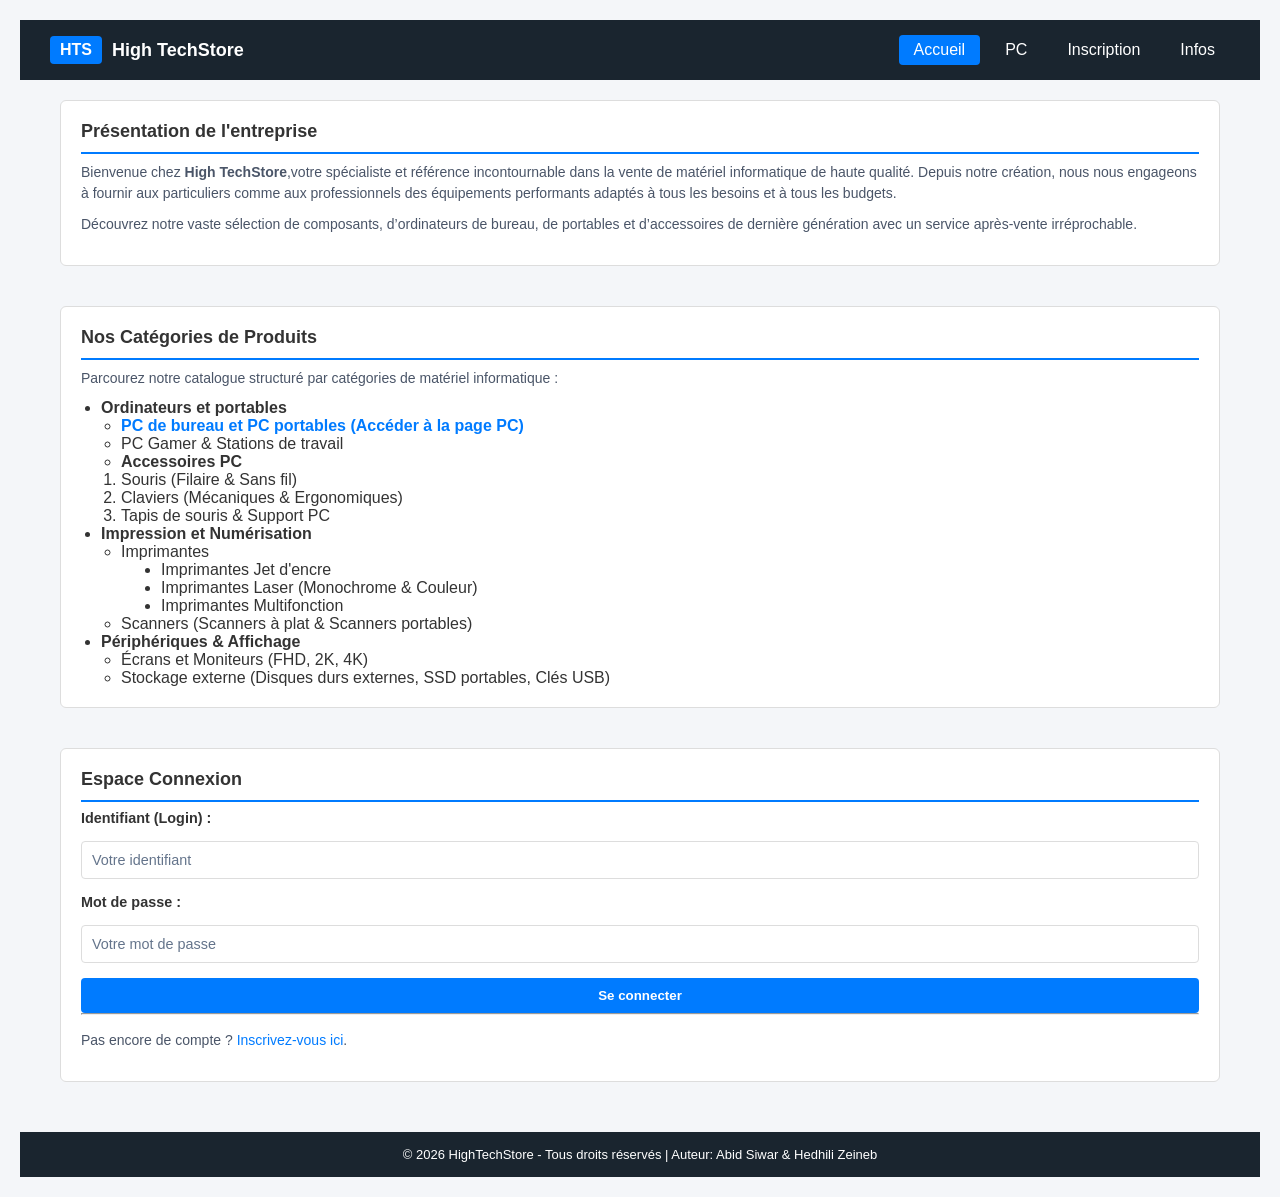
<file: index.html>
<!DOCTYPE html>
<html lang="en">
  <head>
    <meta charset="UTF-8" />
    <meta name="viewport" content="width=device-width, initial-scale=1.0" />
    <link rel="stylesheet" href="./style/style.css" />
    <title>HighTechStore</title>
  </head>

  <body>
    <header class="header">
      <div class="containerlogo">
        <span class="logo">HTS</span>
        <span class="title">High TechStore</span>
      </div>
      <nav class="nav">
        <a href="index.html" class="active">Accueil</a>
        <a href="./pc.html">PC</a>
        <a href="./inscription.html">Inscription</a>
        <a href="./infos.html">Infos</a>
      </nav>
    </header>
    <main class="container index-layout">
      <div class="partie1">
        <section class="card">
          <h2>Présentation de l'entreprise</h2>
          <p>
            Bienvenue chez <strong>High TechStore</strong>,votre spécialiste et
            référence incontournable dans la vente de matériel informatique de
            haute qualité. Depuis notre création, nous nous engageons à fournir
            aux particuliers comme aux professionnels des équipements
            performants adaptés à tous les besoins et à tous les budgets.
          </p>
          <p>
            Découvrez notre vaste sélection de composants, d’ordinateurs de
            bureau, de portables et d’accessoires de dernière génération avec un
            service après-vente irréprochable.
          </p>
        </section>
        <section class="card">
          <h2>Nos Catégories de Produits</h2>
          <p>
            Parcourez notre catalogue structuré par catégories de matériel
            informatique :
          </p>
          <ul class="liste1">
            <li>
              <strong>Ordinateurs et portables</strong>
              <ul class="liste2">
                <li>
                  <a href="./pc.html"
                    ><strong
                      >PC de bureau et PC portables (Accéder à la page
                      PC)</strong
                    ></a
                  >
                </li>
                <li>PC Gamer & Stations de travail</li>
                <li>
                  <strong>Accessoires PC</strong>
                  <ol type="1">
                    <li>Souris (Filaire & Sans fil)</li>
                    <li>Claviers (Mécaniques & Ergonomiques)</li>
                    <li>Tapis de souris & Support PC</li>
                  </ol>
                </li>
              </ul>
            </li>
            <li>
              <strong>Impression et Numérisation</strong>
              <ul>
                <li>
                  Imprimantes
                  <ul>
                    <li class="listI">Imprimantes Jet d'encre</li>
                    <li class="listI">
                      Imprimantes Laser (Monochrome & Couleur)
                    </li>
                    <li class="listI">Imprimantes Multifonction</li>
                  </ul>
                </li>
                <li>Scanners (Scanners à plat & Scanners portables)</li>
              </ul>
            </li>
            <li>
              <strong>Périphériques & Affichage</strong>
              <ul>
                <li>Écrans et Moniteurs (FHD, 2K, 4K)</li>
                <li>
                  Stockage externe (Disques durs externes, SSD portables, Clés
                  USB)
                </li>
              </ul>
            </li>
          </ul>
        </section>
      </div>
        <aside class="partie2">
          <section class="card">
            <h2 class="page-title">Espace Connexion</h2>
            <form action="#" method="post" class="login-form">
              <div class="form">
                <label for="login">Identifiant (Login) :</label>
                <input
                  type="text"
                  id="login"
                  name="login"
                  placeholder="Votre identifiant"
                />
              </div>
              <div class="form">
                <label for="password">Mot de passe :</label>
                <input
                  type="password"
                  id="password"
                  name="password"
                  placeholder="Votre mot de passe"
                />
              </div>
              <button type="submit" class="button btn-full">Se connecter</button>
            </form>
            <hr />
            <p class="loginlink">
              Pas encore de compte ?
              <a href="./inscription.html">Inscrivez-vous ici</a>.
            </p>
          </section>
        </aside>
      </div>
    </main>
    <footer class="footer">
      <p>
        &copy; 2026 HighTechStore - Tous droits réservés | Auteur: Abid Siwar &
        Hedhili Zeineb
      </p>
    </footer>
  </body>
</html>
</file>
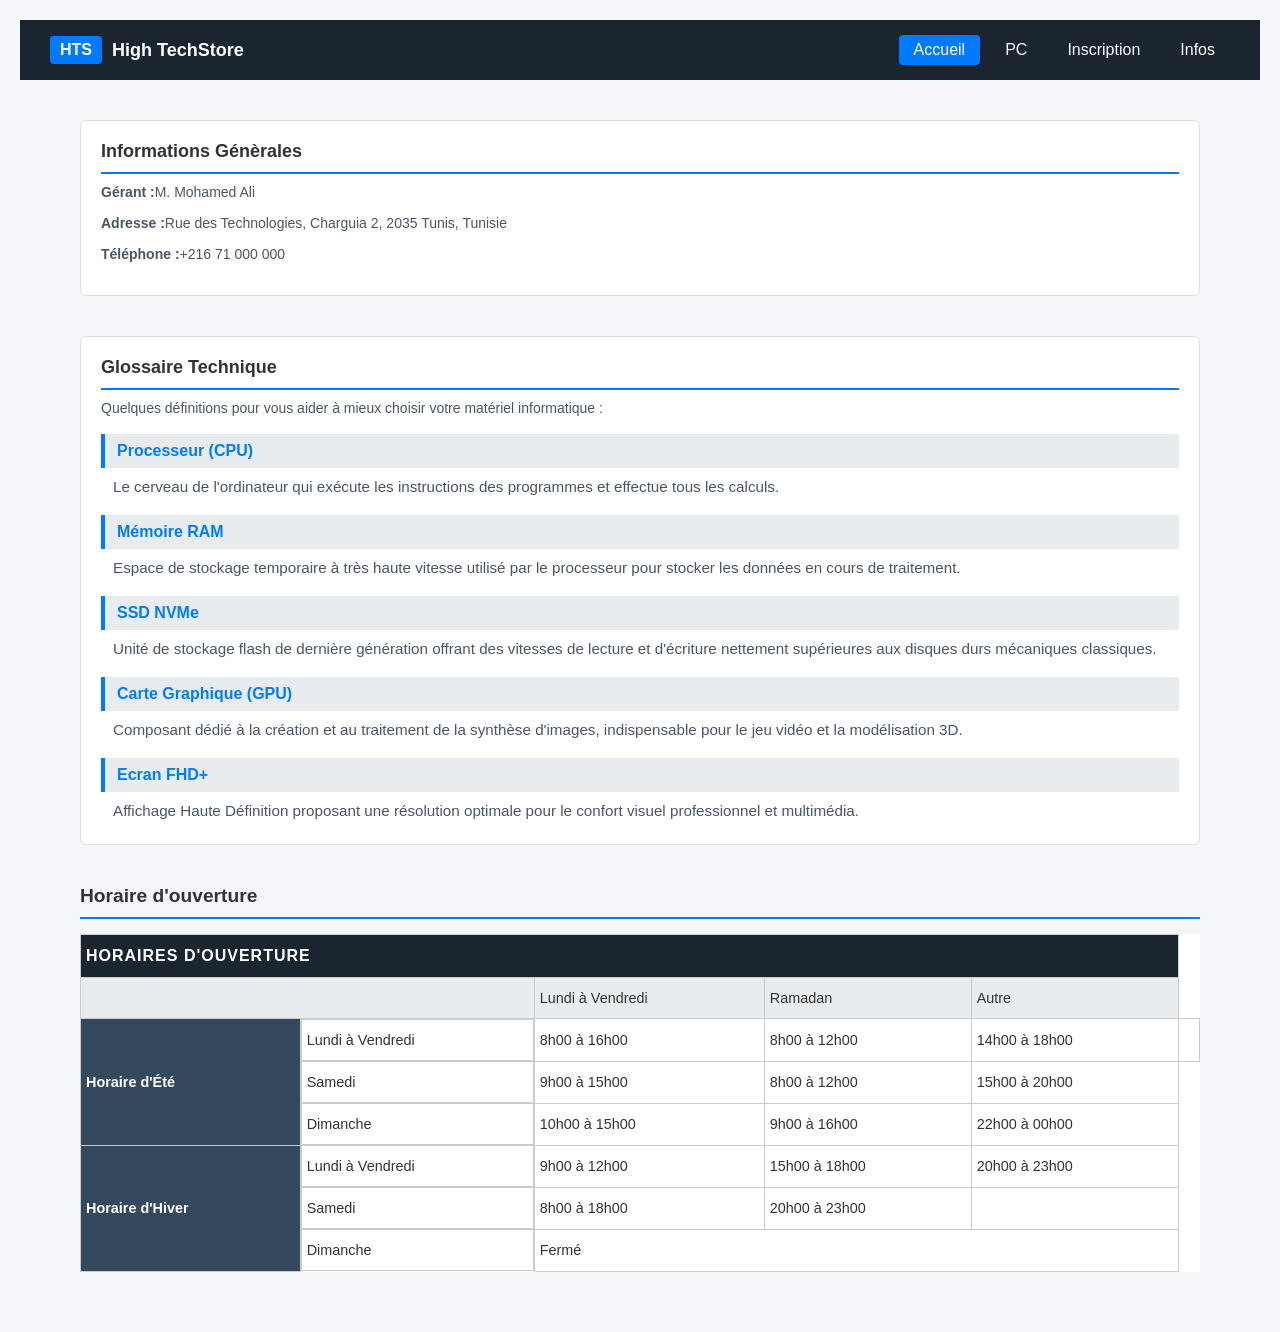
<file: infos.html>
<!DOCTYPE html>
<html>
  <head>
    <meta charset="utf-8" />
    <meta http-equiv="X-UA-Compatible" content="IE=edge" />
    <title>Informations - HighTechStore</title>
    <meta name="viewport" content="width=device-width, initial-scale=1" />
    <link
      rel="stylesheet"
      type="text/css"
      media="screen"
      href="./style/style.css"
    />
  </head>
  <body>
    <header class="header">
      <div class="containerlogo">
        <span class="logo">HTS</span>
        <span class="title">High TechStore</span>
      </div>
      <nav class="nav">
        <a href="index.html" class="active">Accueil</a>
        <a href="./pc.html">PC</a>
        <a href="./inscription.html">Inscription</a>
        <a href="./infos.html">Infos</a>
      </nav>
    </header>
    <main class="container">
      <div class="container">
        <div class="card">
          <h2>Informations Génèrales</h2>
          <p><strong>Gérant :</strong>M. Mohamed Ali</p>
          <p>
            <strong>Adresse :</strong>Rue des Technologies, Charguia 2, 2035
            Tunis, Tunisie
          </p>
          <p><strong>Téléphone :</strong>+216 71 000 000</p>
        </div>
        <div class="card">
          <h2>Glossaire Technique</h2>
          <p class="def">
            Quelques définitions pour vous aider à mieux choisir votre matériel
            informatique :
          </p>
          <dl class="glo">
            <dt>Processeur (CPU)</dt>
            <dd>
              Le cerveau de l'ordinateur qui exécute les instructions des
              programmes et effectue tous les calculs.
            </dd>
            <dt>Mémoire RAM</dt>
            <dd>
              Espace de stockage temporaire à très haute vitesse utilisé par le
              processeur pour stocker les données en cours de traitement.
            </dd>
            <dt>SSD NVMe</dt>
            <dd>
              Unité de stockage flash de dernière génération offrant des
              vitesses de lecture et d'écriture nettement supérieures aux
              disques durs mécaniques classiques.
            </dd>
            <dt>Carte Graphique (GPU)</dt>
            <dd>
              Composant dédié à la création et au traitement de la synthèse
              d'images, indispensable pour le jeu vidéo et la modélisation 3D.
            </dd>
            <dt>Ecran FHD+</dt>
            <dd>
              Affichage Haute Définition proposant une résolution optimale pour
              le confort visuel professionnel et multimédia.
            </dd>
          </dl>
        </div>
        <div class="tab">
          <h2>Horaire d'ouverture</h2>
          <table class="plan">
            <thead>
              <tr>
                <th colspan="5" class="main">HORAIRES D'OUVERTURE</th>
              </tr>
              <tr>
                <th colspan="2" class="vide"></th>
                <th>Lundi à Vendredi</th>
                <th>Ramadan</th>
                <th>Autre</th>
              </tr>
            </thead>
            <tbody>
              <tr>
                <th rowspan="3" class="side">Horaire d'Été</th>
                <td class="lab">Lundi à Vendredi</td>
                <td>8h00 à 16h00</td>
                <td>8h00 à 12h00</td>
                <td>14h00 à 18h00</td>
                <td></td>
              </tr>
              <tr>
                <td class="lab">Samedi</td>
                <td>9h00 à 15h00</td>
                <td>8h00 à 12h00</td>
                <td>15h00 à 20h00</td>
              </tr>
              <tr>
                <td class="lab">Dimanche</td>
                <td>10h00 à 15h00</td>
                <td>9h00 à 16h00</td>
                <td>22h00 à 00h00</td>
              </tr>
              <tr>
                <th rowspan="3" class="side">Horaire d'Hiver</th>
                <td class="lab">Lundi à Vendredi</td>
                <td>9h00 à 12h00</td>
                <td>15h00 à 18h00</td>
                <td>20h00 à 23h00</td>
              </tr>
              <tr>
                <td class="lab">Samedi</td>
                <td>8h00 à 18h00</td>
                <td>20h00 à 23h00</td>
                <td></td>
              </tr>
              <tr>
                <td class="lab">Dimanche</td>
                <td colspan="3">Fermé</td>
              </tr>
            </tbody>
          </table>
        </div>
      </div>
    </main>
  </body>
</html>
</file>
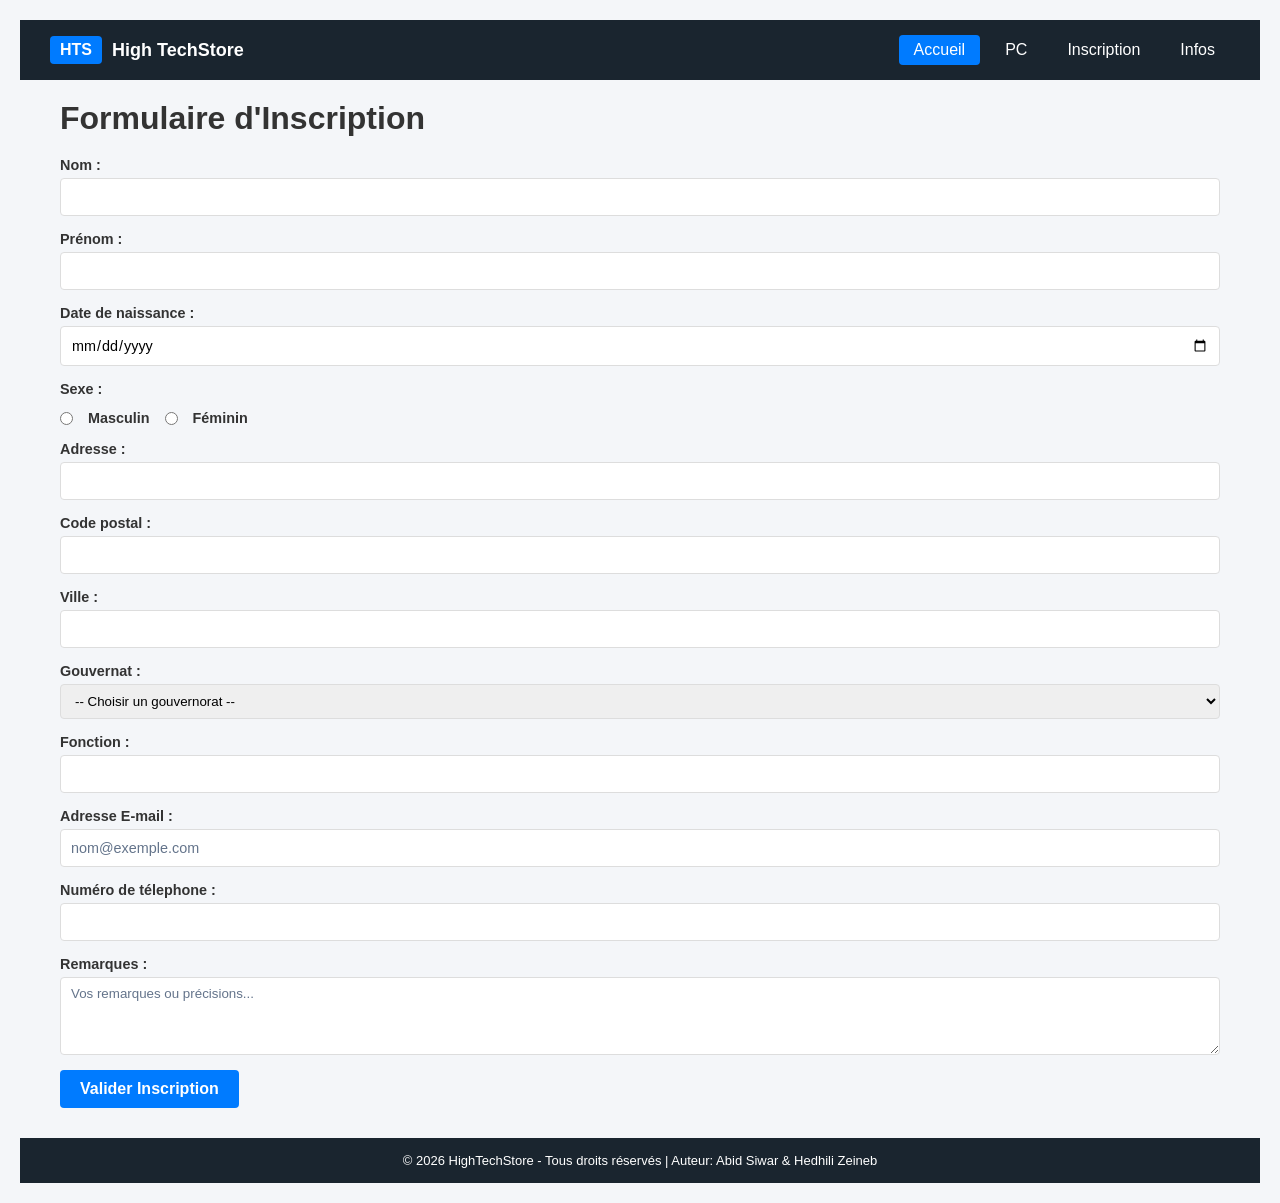
<file: inscription.html>
<!DOCTYPE html>
<html>
  <head>
    <meta charset="utf-8" />
    <meta http-equiv="X-UA-Compatible" content="IE=edge" />
    <title>Inscription</title>
    <meta name="viewport" content="width=device-width, initial-scale=1" />
    <link
      rel="stylesheet"
      type="text/css"
      media="screen"
      href="./style/style.css"
    />
  </head>
  <body>
    <header class="header">
      <div class="containerlogo">
        <span class="logo">HTS</span>
        <span class="title">High TechStore</span>
      </div>
      <nav class="nav">
        <a href="index.html" class="active">Accueil</a>
        <a href="./pc.html">PC</a>
        <a href="./inscription.html">Inscription</a>
        <a href="./infos.html">Infos</a>
      </nav>
    </header>
    <main class="container">
      <h1>Formulaire d'Inscription</h1>
      <form action="" method="post" class="form">
        <div class="info">
          <label>Nom :</label>
          <input type="text" id="nom" required />
        </div>
        <div class="info">
          <label>Prénom :</label>
          <input type="text" id="pre" required />
        </div>
        <div class="info">
          <label>Date de naissance :</label>
          <input type="date" id="dt" required />
        </div>
        <div class="info">
          <label>Sexe :</label>
          <div class="sex">
            <label class="lab"
              ><input
                type="radio"
                name="s"
                id="s"
                value="m"
                required
              />Masculin</label
            >

            <label class="lab"
              ><input
                type="radio"
                name="s"
                id="s"
                value="f"
                required
              />Féminin</label
            >
          </div>
        </div>
        <div class="info">
          <label>Adresse :</label>
          <input type="text" id="ad" required />
        </div>
        <div class="info">
          <label>Code postal :</label>
          <input type="text" id="cp" required />
        </div>
        <div class="info">
          <label>Ville :</label>
          <input type="text" id="ville" required />
        </div>
        <div class="info">
          <label>Gouvernat :</label>
          <select name="gov" id="gov" required>
            <option value="">-- Choisir un gouvernorat --</option>
            <option value="">Tunis</option>
            <option value="">Ariana</option>
            <option value="">Ben Arous</option>
            <option value="">Sfax</option>
            <option value="">Sousse</option>
          </select>
        </div>
        <div class="info">
          <label>Fonction :</label>
          <input type="text" id="fct" />
        </div>
        <div class="info">
          <label for="">Adresse E-mail :</label>
          <input
            type="email"
            name="em"
            id="em"
            placeholder="nom@exemple.com"
            required
          />
        </div>
        <div class="info">
          <label for="">Numéro de télephone :</label>
          <input type="tel" name="tel" id="tel" required />
        </div>
        <div class="info rmq">
          <label for="">Remarques :</label>
          <textarea
            name="rq"
            id="rq"
            rows="4"
            placeholder="Vos remarques ou précisions..."
          ></textarea>
        </div>
        <div>
          <button type="submit" class="btn btn2">Valider Inscription</button>
        </div>
      </form>
    </main>
    <footer class="footer">
      <p>
        &copy; 2026 HighTechStore - Tous droits réservés | Auteur: Abid Siwar &
        Hedhili Zeineb
      </p>
    </footer>
  </body>
</html>
</file>
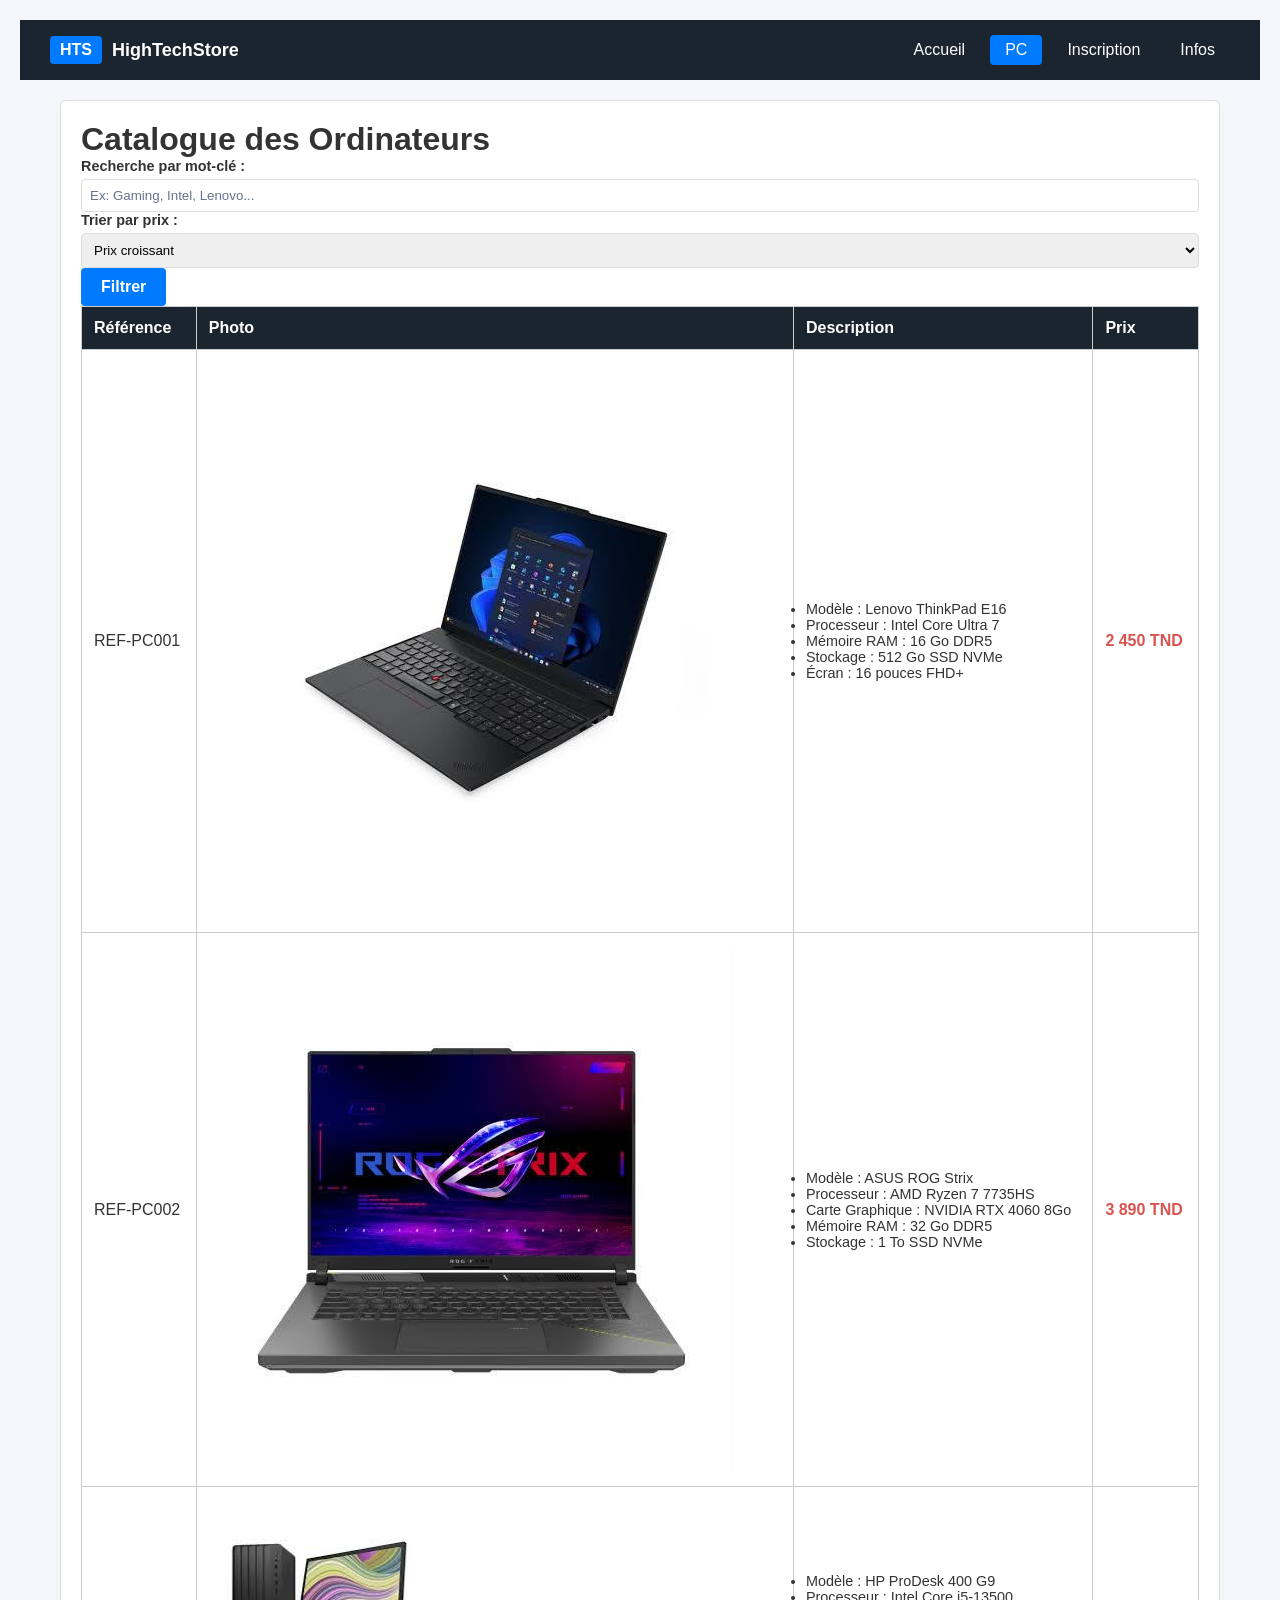
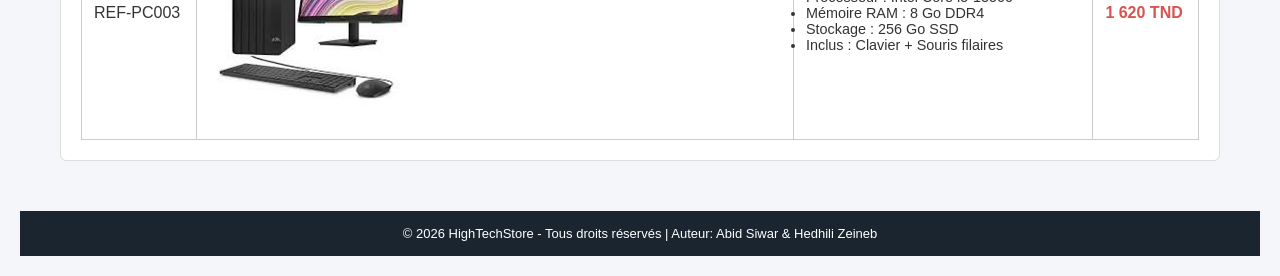
<file: pc.html>
<!DOCTYPE html>
<html lang="fr">
  <head>
    <meta charset="UTF-8" />
    <meta name="viewport" content="width=device-width, initial-scale=1.0" />
    <title>HighTechStore - Catalogue</title>
    <link rel="stylesheet" href="./style/style.css" />
  </head>
  <body>
    <header class="header">
      <div class="containerlogo">
        <span class="logo">HTS</span>
        <span class="title">HighTechStore</span>
      </div>
      <nav class="nav">
        <a href="./index.html">Accueil</a>
        <a href="./pc.html" class="active">PC</a>
        <a href="./inscription.html">Inscription</a>
        <a href="./infos.html">Infos</a>
      </nav>
    </header>
    <main class="container">
      <div class="card">
        <h1 class="page-title">Catalogue des Ordinateurs</h1>

        <div class="search-bar">
          <div class="group">
            <label for="">Recherche par mot-clé :</label>
            <input
              type="text"
              id="search"
              placeholder="Ex: Gaming, Intel, Lenovo..."
            />
          </div>
          <div class="group">
            <label for="sort">Trier par prix :</label>
            <select id="sort">
              <option value="">Prix croissant</option>
              <option value="">Prix décroissant</option>
            </select>
          </div>
          <button type="submit" class="btn">Filtrer</button>
        </div>
        <div>
          <table class="table-responsive">
            <thead>
              <tr>
                <th>Référence</th>
                <th>Photo</th>
                <th>Description</th>
                <th>Prix</th>
              </tr>
            </thead>
            <tbody>
              <tr>
                <td>REF-PC001</td>
                <td class="img">
                  <img src="img2.jpeg" alt="Lenovo ThinkPad E16" />
                </td>
                <td class="desc">
                  <ul>
                    <li>Modèle : Lenovo ThinkPad E16</li>
                    <li>Processeur : Intel Core Ultra 7</li>
                    <li>Mémoire RAM : 16 Go DDR5</li>
                    <li>Stockage : 512 Go SSD NVMe</li>
                    <li>Écran : 16 pouces FHD+</li>
                  </ul>
                </td>
                <td class="price">2 450 TND</td>
              </tr>
              <tr>
                <td>REF-PC002</td>
                <td class="img">
                  <img src="img1.jpeg" alt="ASUS ROG Strix" />
                </td>
                <td class="desc">
                  <ul>
                    <li>Modèle : ASUS ROG Strix</li>
                    <li>Processeur : AMD Ryzen 7 7735HS</li>
                    <li>Carte Graphique : NVIDIA RTX 4060 8Go</li>
                    <li>Mémoire RAM : 32 Go DDR5</li>
                    <li>Stockage : 1 To SSD NVMe</li>
                  </ul>
                </td>
                <td class="price">3 890 TND</td>
              </tr>
              <tr>
                <td>REF-PC003</td>
                <td class="img">
                  <img src="img3.jpeg" alt="HP ProDesk 400 G9" />
                </td>
                <td class="desc">
                  <ul>
                    <li>Modèle : HP ProDesk 400 G9</li>
                    <li>Processeur : Intel Core i5-13500</li>
                    <li>Mémoire RAM : 8 Go DDR4</li>
                    <li>Stockage : 256 Go SSD</li>
                    <li>Inclus : Clavier + Souris filaires</li>
                  </ul>
                </td>
                <td class="price">1 620 TND</td>
              </tr>
            </tbody>
          </table>
        </div>
      </div>
    </main>
    <footer class="footer">
      <p>
        &copy; 2026 HighTechStore - Tous droits réservés | Auteur: Abid Siwar &
        Hedhili Zeineb
      </p>
    </footer>
  </body>
</html>
</file>
<file: style/style.css>
:root{
    --primary-color: #007bff; 
    --primary-hover: #0056b3;
  --dark-header: #1a252f;
  --dark-nav: #2c3e50;
  --dark-sub-header: #34495e;
  --bg-body: #f4f6f9;
  --bg-card: #ffffff;
  --bg-search: #e9ecef;
  --bg-placeholder: #e2e8f0;
  --text-primary: #333333;
  --text-muted: #4a5568;
  --text-light: #ffffff;
  --text-placeholder: #64748b;
  --text-price: #d9534f;
  --border-color: #dddddd;
  --border-table: #cccccc;
  --border-placeholder: #cbd5e1;
}
*{
    box-sizing: border-box;
    padding: 0;
    margin: 0;
}
body {
    background-color: var(--bg-body);
    font-family: Arial, sans-serif;
    color: var(--text-primary);
    padding: 20px;
}
.header {
    background-color: var(--dark-header);
    color: var(--text-light);
    display: flex;
    flex-direction: column;
    align-items: center;
    padding: 15px 30px;
    gap: 15px;
  }
.containerlogo {
    display: flex;
    align-items: center;
    gap: 10px;
  }
.logo {
    background-color: var(--primary-color);
    color: var(--text-light);
    padding: 5px 10px;
    border-radius: 4px;
    font-weight: bold;
  }
.nav {
    display: flex;
    flex-wrap: wrap;
    justify-content: center;
    gap: 10px;
}
.nav a.active, .nav a:hover {
    background-color: var(--primary-color);
  }
  
.nav a {
    color: var(--text-light);
    text-decoration: none;
    padding: 6px 15px;
    border-radius: 4px;
  } 
.footer {
    background-color: var(--dark-header);
    color: var(--text-light);
    text-align: center;
    padding: 15px;
    font-size: 13px;
    margin-top: 30px;
  }
@media (min-width: 768px) {
    .header {
      flex-direction: row;
      justify-content: space-between;
    }
  } 
.container {
    max-width: 1100px;
    margin: 20px auto;
    padding: 0 20px;
  }
.card {
    background-color: var(--bg-card);
    border: 1px solid var(--border-color);
    border-radius: 6px;
    padding: 20px;
    margin-bottom: 20px;
  }
h2 {
    font-size: 1.2rem;
    color: var(--text-primary);
    margin-bottom: 15px;
    padding-bottom: 10px;
    border-bottom: 2px solid var(--primary-color);
  }
.index-layout {
    display: grid;
    grid-template-columns: 1fr;
    gap: 20px;
  }
@media (min-width: 768px) {
    .index-layout {
      grid-template-columns: 2fr 1fr;
    }
  }
form{
    display: grid;
    grid-template-columns: 1fr;
    gap: 15px;
}
.info{
    display: flex;
    flex-direction: column;
    gap: 5px;
}
.info label{
    font-size: 0.9rem;
    font-weight: bold;
}
.info input,.info select ,.info textarea{
    padding: 8px 10px;
    border: 1px solid var(--border-color);
    border-radius: 4px;
    font-family: inherit;
}
.info input:focus,.info select:focus ,.info textarea:focus{
    border-color: var(--primary-color);
    outline: none;
}
::placeholder {
    color: var(--text-placeholder);
  }
.lab{
    display: flex;
    align-items: center;
    gap: 15px;
    height: 100%;
}
.sex{
    display: flex;
    gap: 15px;
    align-items: center;
    height: 100%;
    padding-top: 8px;
}
.rmq{
    grid-column: 1/-1;
}
.btn{
    color: var(--text-light);
    background-color: var(--primary-color);
    padding: 10px 20px;
    border: none;
    border-radius: 4px;
    font-size: 1rem;
    font-weight: bold;
    cursor: pointer;
}
.btn2{
    grid-column: 1/-1;
}
.btn:hover {
    background-color: var(--primary-hover);
  }
@media (min-width: 768px) {
    .form-grid { grid-template-columns: repeat(3, 1fr); }
  }
.glo{
    margin: 0;
}
.glo dt{
    font-weight: bold;
    color: var(--primary-color); 
    background-color: var(--bg-search);
    padding: 8px 12px;
    margin-top: 15px;
    margin-bottom: 5px;
    border-left: 4px solid var(--primary-color);
}
.glo dd{
    padding: 5px 12px;
    color: var(--text-muted);
    font-size: 0.95rem;
}
.tab{
    width: 100%;
    overflow-x: auto;
}
.plan{
    width: 100%;
    border-collapse: collapse;
    text-align: center;
    font-size: 0.9rem;
}
.plan th,.plan td{
    border: 1px solid var(--border-table);
    padding: 12px 5px;
}
.plan .main{
    background-color: var(--dark-header);
    color: var(--text-light);
    font-size: 1rem;
    letter-spacing: 1px;
}
.plan .vide{
    background-color: var(--bg-card);
}
.plan .side{
    background-color: var(--dark-sub-header);
    color: var(--text-light);
    vertical-align: middle;
}
.lab{
    display: flex;
    align-items: center;
    gap: 15px;
    height: 100%;
}

.plan .lab{
    font-weight: normal;
    color: var(--text-primary);
    background-color: var(--bg-card);
}
.plan thead tr:nth-child(2) th {
    background-color: var(--bg-search); 
    font-weight: normal; 
    color: var(--text-primary);
}
@media(max-width: 600px){
    .plan{
        font-size: 0.75rem;
    }
    .plan th,.plan td{
        padding: 6px 3px;
    }
}
.title {
    font-size: 18px;
    font-weight: bold;
}
.main-nav a {
    color: white;
    text-decoration: none;
    padding: 6px 14px;
    border-radius: 4px;
    font-size: 14px;
}

.main-nav a.active, .main-nav a:hover {
    background-color: #0066ff;
}

.container {
    display: grid;
    grid-template-columns: 1fr;
    max-width: 1200px;
    width: 100%;
    margin: 20px auto;
    padding: 0 20px;
    gap: 20px;
}
.partie1 {
    display: flex;
    flex-direction: column;
    gap: 20px;
}

.partie2 {
    flex: 1;
}
.card {
    background-color: var(--bg-card);
    border: 1px solid var(--border-color);
    border-radius: 6px;
    padding: 20px;
}
.card h2 {
    font-size: 18px;
    color: var(--text-primary);
    margin-bottom: 8px;
}
.card p {
    font-size: 14px;
    line-height: 1.5;
    margin-bottom: 10px;
    color: var(--text-muted);
}
.liste1 {
    margin-left: 20px;
}
.liste1 ul {
    margin-left: 20px;
    list-style-type: circle;
}
.listI{
    margin-left: 20px;
    list-style-type: disc;

}
.liste1 a {
    color: var(--primary-color);
    text-decoration: none;
}
.liste1 a:hover {
    text-decoration: underline;
}
.form {
    display: flex;
    flex-direction: column;
    gap: 15px;
}
.form label {
    font-weight: bold;
    font-size: 0.9rem;
}
.form input {
    padding: 10px;
    border: 1px solid var(--border-color);
    border-radius: 4px;
    font-size: 0.9rem;
}
.form input:focus {
    border-color: var(--primary-color);
    outline: none;
}

.button {
    background-color: var(--primary-color);
    color: var(--text-light);
    border: none;
    padding: 10px 20px;
    border-radius: 4px;
    font-weight: bold;
    cursor: pointer;
}
.button:hover {
    background-color: var(--primary-hover);
}
.btn-full { width: 100%; }
.seatch-bar{
    display: flex;
    flex-direction: column;
    gap: 15px;
    background-color: var(--bg-search);
    padding: 15px;
    border: 1px solid var(--border-color);
    border-radius: 4px;
    margin-bottom: 20px;
}
.group { 
    display: flex; 
    flex-direction: column; 
    gap: 5px; }
.group label { 
    font-size: 0.9rem; 
    font-weight: bold; }
.group input, .group select { 
    padding: 8px; 
    border: 1px solid var(--border-color); 
    border-radius: 4px; }
.table-responsive { 
    overflow-x: auto; }
table { 
    width: 100%; 
    border-collapse: collapse; 
    background-color: var(--bg-card); }
th, td { 
    border: 1px solid var(--border-table); 
    padding: 12px; 
    text-align: left; }
th { 
    background-color: var(--dark-header); 
    color: var(--text-light); }
.img-placeholder {
    background-color: var(--bg-placeholder);
    border: 1px dashed var(--border-placeholder);
    color: var(--text-placeholder);
    text-align: center;
    padding: 30px 10px;
    font-size: 0.8rem;
    border-radius: 4px;
}
.price{
    color: var(--text-price);
    font-weight: bold;
}
.desc{
    margin-left: 15px;
    font-size: 0.9rem;
}
@media (min-width: 768px) {
    .search-bar { flex-direction: row; 
        align-items: flex-end; }
    .search-bar .group { flex: 1; }
  }
.loginlink {
    font-size: 12px;
    margin-top: 15px;
    text-align: left;
    color: var(--text-muted);
}
.loginlink a {
    color: var(--primary-color);
    text-decoration: none;
}
.loginlink a:hover {
    text-decoration: underline;
}
</file>
